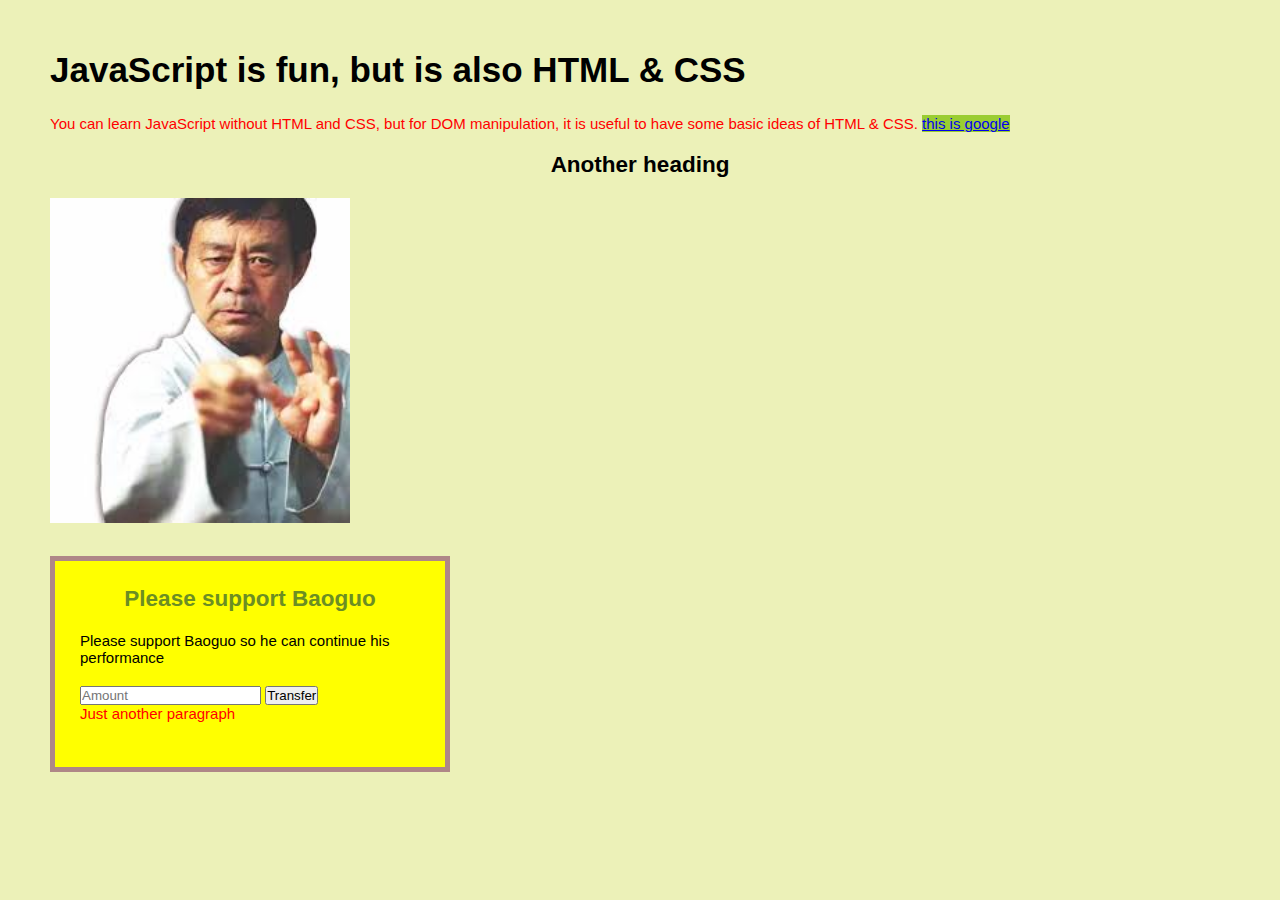
<file: html-css-crash/index.html>
<!DOCTYPE html>
<html lang="en">
<head>
  <meta charset="UTF-8">
  <meta name="viewport" content="width=device-width, initial-scale=1.0">
  <title>Reviewing HTML & CSS</title>
  <link rel="stylesheet" href="./style.css">
</head>
<body>
  <h1>JavaScript is fun, but is also HTML & CSS</h1>
  <p class="first">
    You can learn JavaScript without HTML and CSS,
    but for DOM manipulation, it is useful to have
    some basic ideas of HTML & CSS.
    <a href="https://www.google.com.hk/">this is google</a>
  </p class="second">
  <h2>Another heading</h2>
  <img id = "baoguo", src="[data-uri]" />
  <form id="donation">
    <h2>Please support Baoguo</h2>
    <p class='second'>Please support Baoguo so he can continue his performance</p>

    <input type="text" placeholder="Amount">
    <button>Transfer</button>
  </div>
  <p class='first'>
    Just another paragraph
  </p>
</body>
</html>
</file>
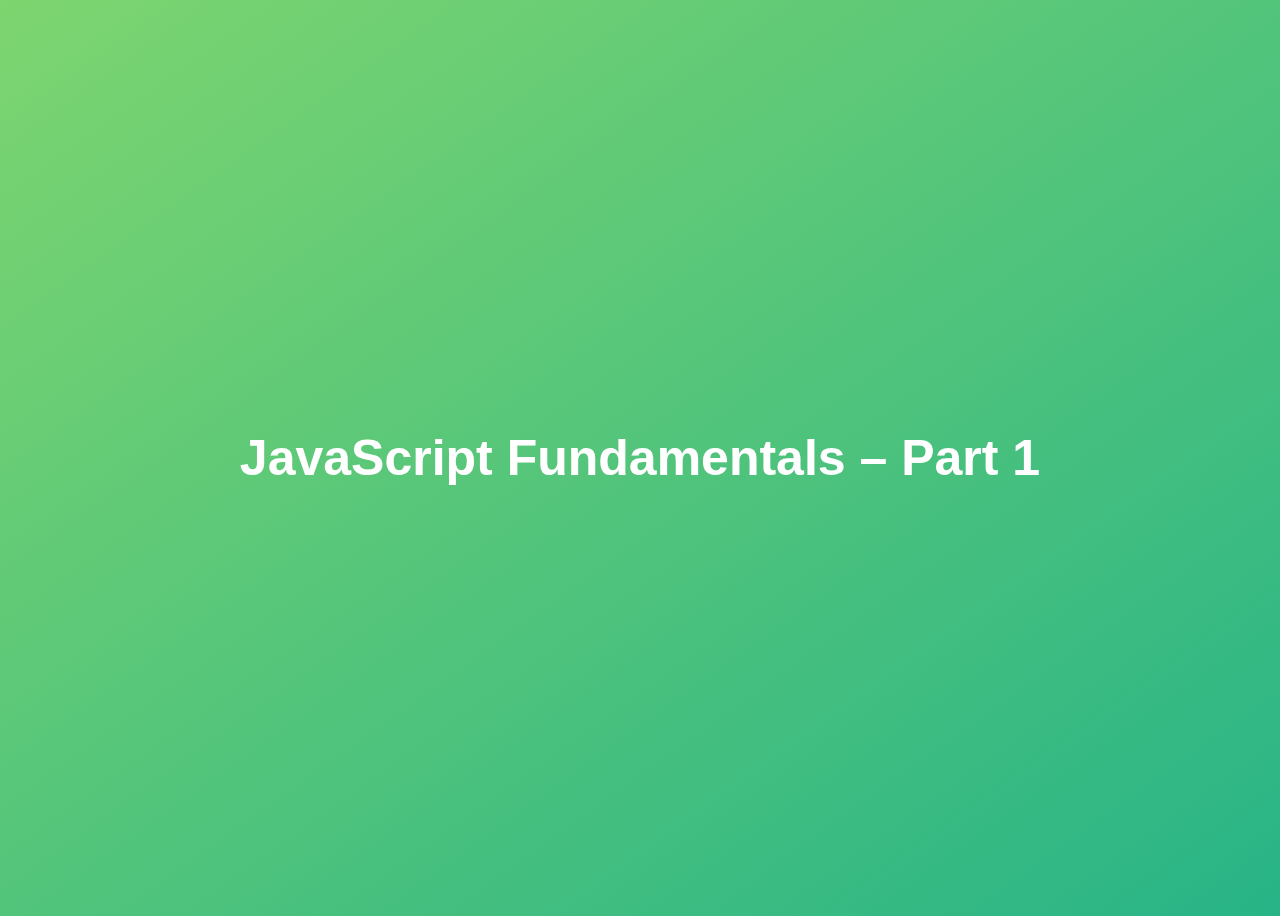
<file: 01-Fundamentals-Part-1/final/index.html>
<!DOCTYPE html>
<html lang="en">
  <head>
    <meta charset="UTF-8" />
    <meta name="viewport" content="width=device-width, initial-scale=1.0" />
    <meta http-equiv="X-UA-Compatible" content="ie=edge" />
    <title>JavaScript Fundamentals – Part 1</title>
    <style>
      body {
        height: 100vh;
        display: flex;
        align-items: center;
        background: linear-gradient(to top left, #28b487, #7dd56f);
      }
      h1 {
        font-family: sans-serif;
        font-size: 50px;
        line-height: 1.3;
        width: 100%;
        padding: 30px;
        text-align: center;
        color: white;
      }
    </style>
  </head>
  <body>
    <h1>JavaScript Fundamentals – Part 1</h1>

    <script src="script.js"></script>
  </body>
</html>
</file>
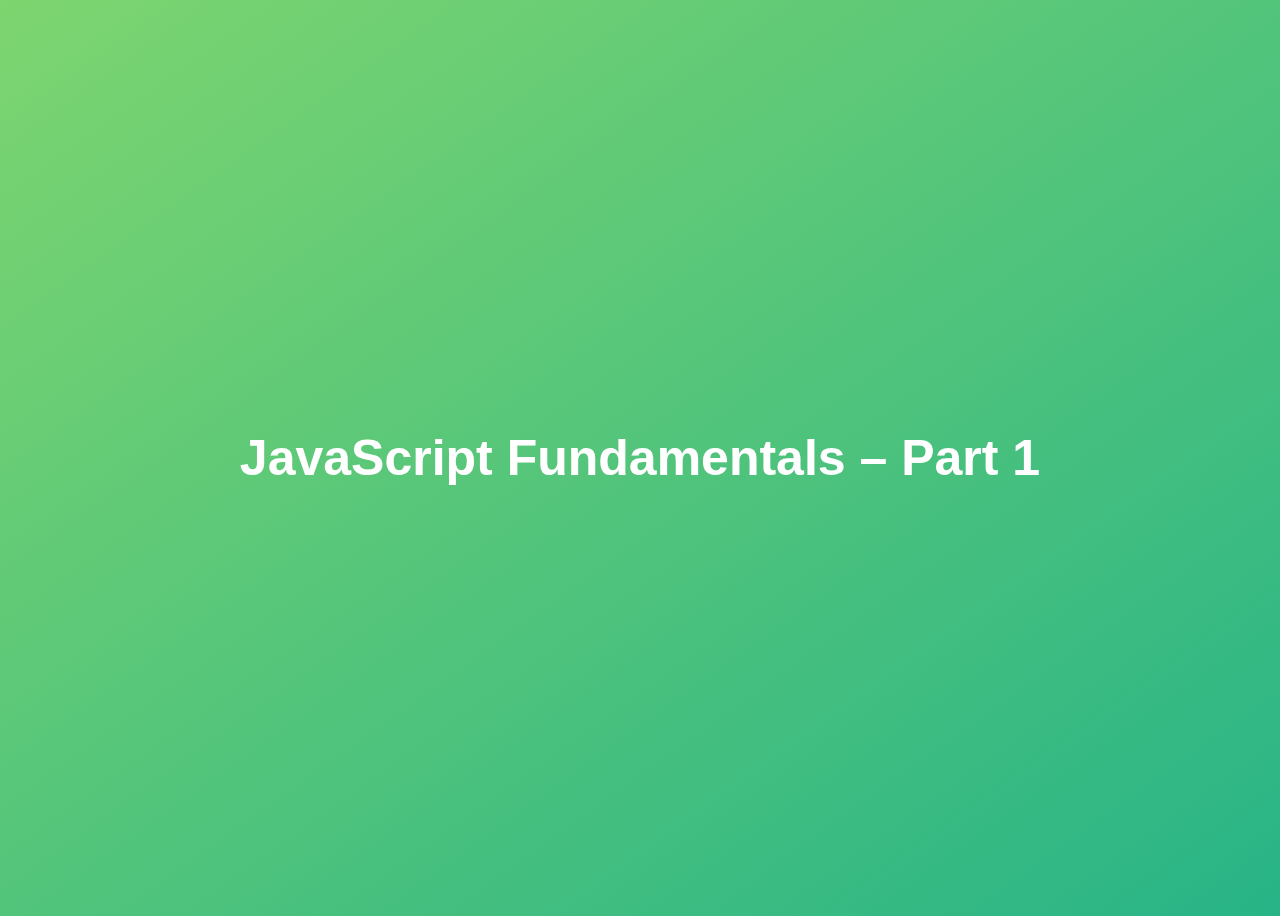
<file: 01-Fundamentals-Part-1/starter/index.html>
<!DOCTYPE html>
<html lang="en">
  <head>
    <meta charset="UTF-8" />
    <meta name="viewport" content="width=device-width, initial-scale=1.0" />
    <meta http-equiv="X-UA-Compatible" content="ie=edge" />
    <title>JavaScript Fundamentals – Part 1</title>
    <style>
      body {
        height: 100vh;
        display: flex; 
        align-items: center;
        background: linear-gradient(to top left, #28b487, #7dd56f);
      }
      h1 {
        font-family: sans-serif;
        font-size: 50px;
        line-height: 1.3;
        width: 100%;
        padding: 30px;
        text-align: center;
        color: white;
      }
    </style>
  </head>
  <body>
    <h1>JavaScript Fundamentals – Part 1</h1>
  </body>
  <script src='script.js'></script>
</html>
</file>
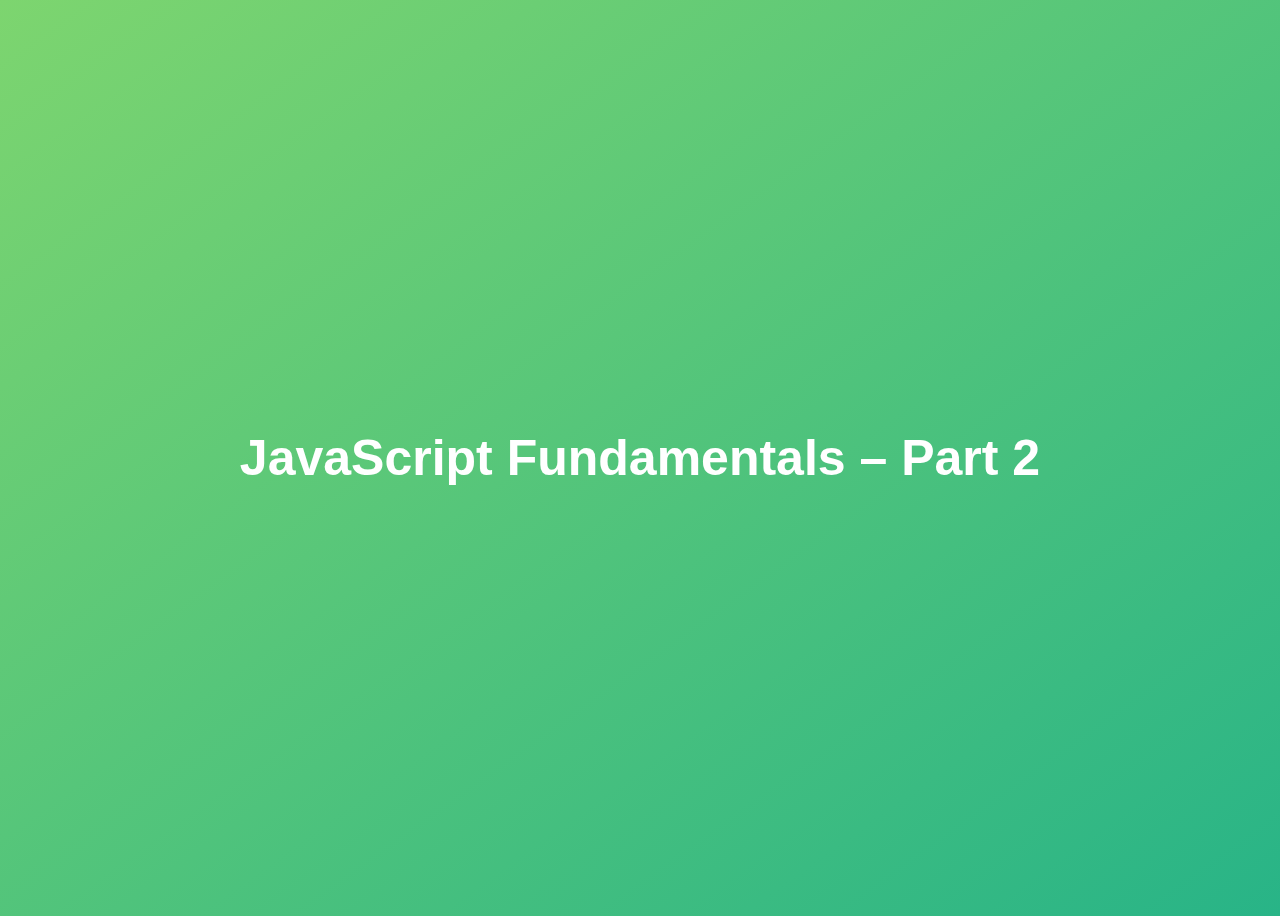
<file: 02-Fundamentals-Part-2/final/index.html>
<!DOCTYPE html>
<html lang="en">
  <head>
    <meta charset="UTF-8" />
    <meta name="viewport" content="width=device-width, initial-scale=1.0" />
    <meta http-equiv="X-UA-Compatible" content="ie=edge" />
    <title>JavaScript Fundamentals – Part 2</title>
    <style>
      body {
        height: 100vh;
        display: flex;
        align-items: center;
        background: linear-gradient(to top left, #28b487, #7dd56f);
      }
      h1 {
        font-family: sans-serif;
        font-size: 50px;
        line-height: 1.3;
        width: 100%;
        padding: 30px;
        text-align: center;
        color: white;
      }
    </style>
  </head>
  <body>
    <h1>JavaScript Fundamentals – Part 2</h1>
    <script src="script.js"></script>
  </body>
</html>
</file>
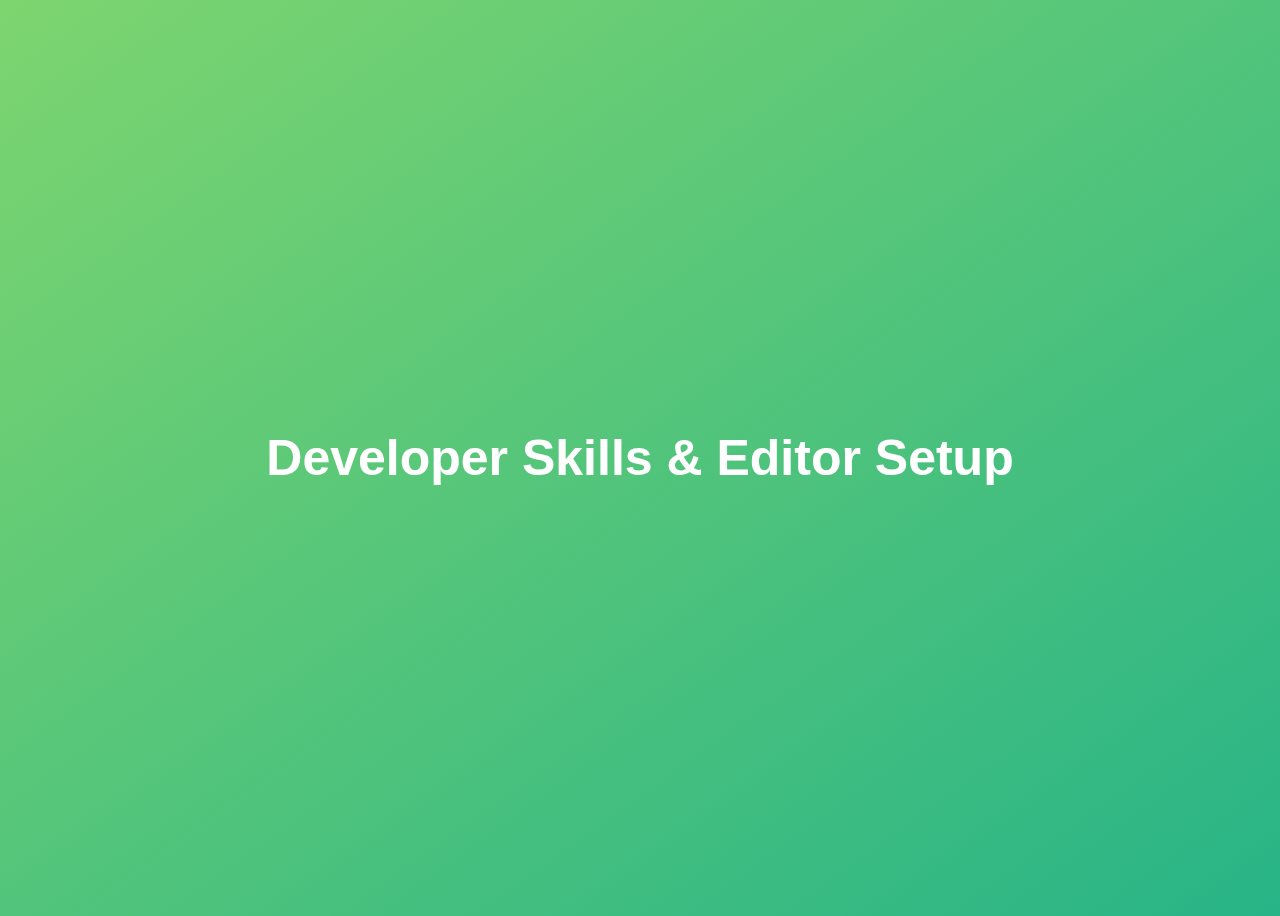
<file: 03-Developer-Skills/final/index.html>
<!DOCTYPE html>
<html lang="en">
  <head>
    <meta charset="UTF-8" />
    <meta name="viewport" content="width=device-width, initial-scale=1.0" />
    <meta http-equiv="X-UA-Compatible" content="ie=edge" />
    <title>Developer Skills & Editor Setup</title>
    <style>
      body {
        height: 100vh;
        display: flex;
        align-items: center;
        background: linear-gradient(to top left, #28b487, #7dd56f);
      }
      h1 {
        font-family: sans-serif;
        font-size: 50px;
        line-height: 1.3;
        width: 100%;
        padding: 30px;
        text-align: center;
        color: white;
      }
    </style>
  </head>
  <body>
    <h1>Developer Skills & Editor Setup</h1>
    <script src="script.js"></script>
  </body>
</html>
</file>
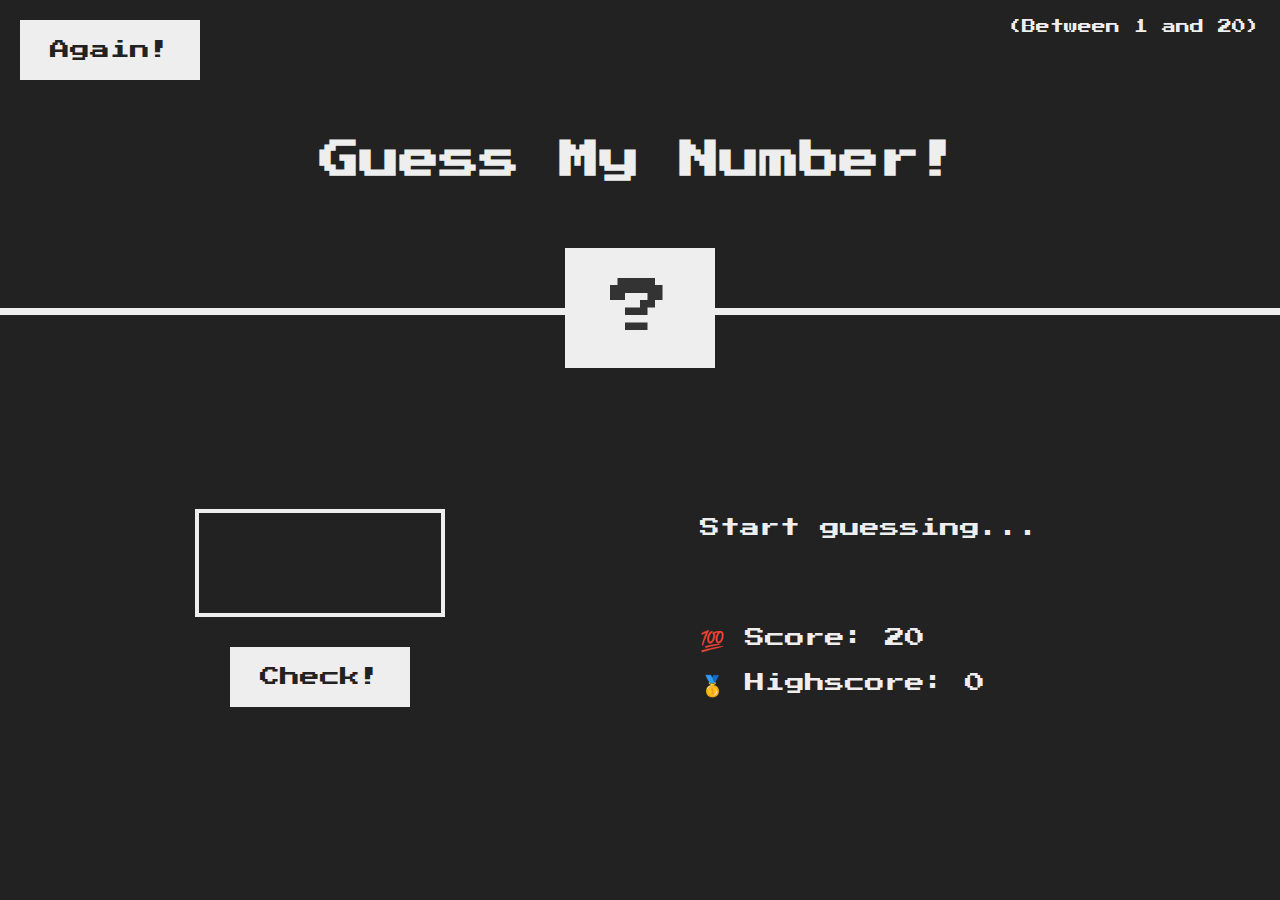
<file: 05-Guess-My-Number/final/index.html>
<!DOCTYPE html>
<html lang="en">
  <head>
    <meta charset="UTF-8" />
    <meta name="viewport" content="width=device-width, initial-scale=1.0" />
    <meta http-equiv="X-UA-Compatible" content="ie=edge" />
    <link rel="stylesheet" href="style.css" />
    <title>Guess My Number!</title>
  </head>
  <body>
    <header>
      <h1>Guess My Number!</h1>
      <p class="between">(Between 1 and 20)</p>
      <button class="btn again">Again!</button>
      <div class="number">?</div>
    </header>
    <main>
      <section class="left">
        <input type="number" class="guess" />
        <button class="btn check">Check!</button>
      </section>
      <section class="right">
        <p class="message">Start guessing...</p>
        <p class="label-score">💯 Score: <span class="score">20</span></p>
        <p class="label-highscore">
          🥇 Highscore: <span class="highscore">0</span>
        </p>
      </section>
    </main>
    <script src="script.js"></script>
  </body>
</html>
</file>
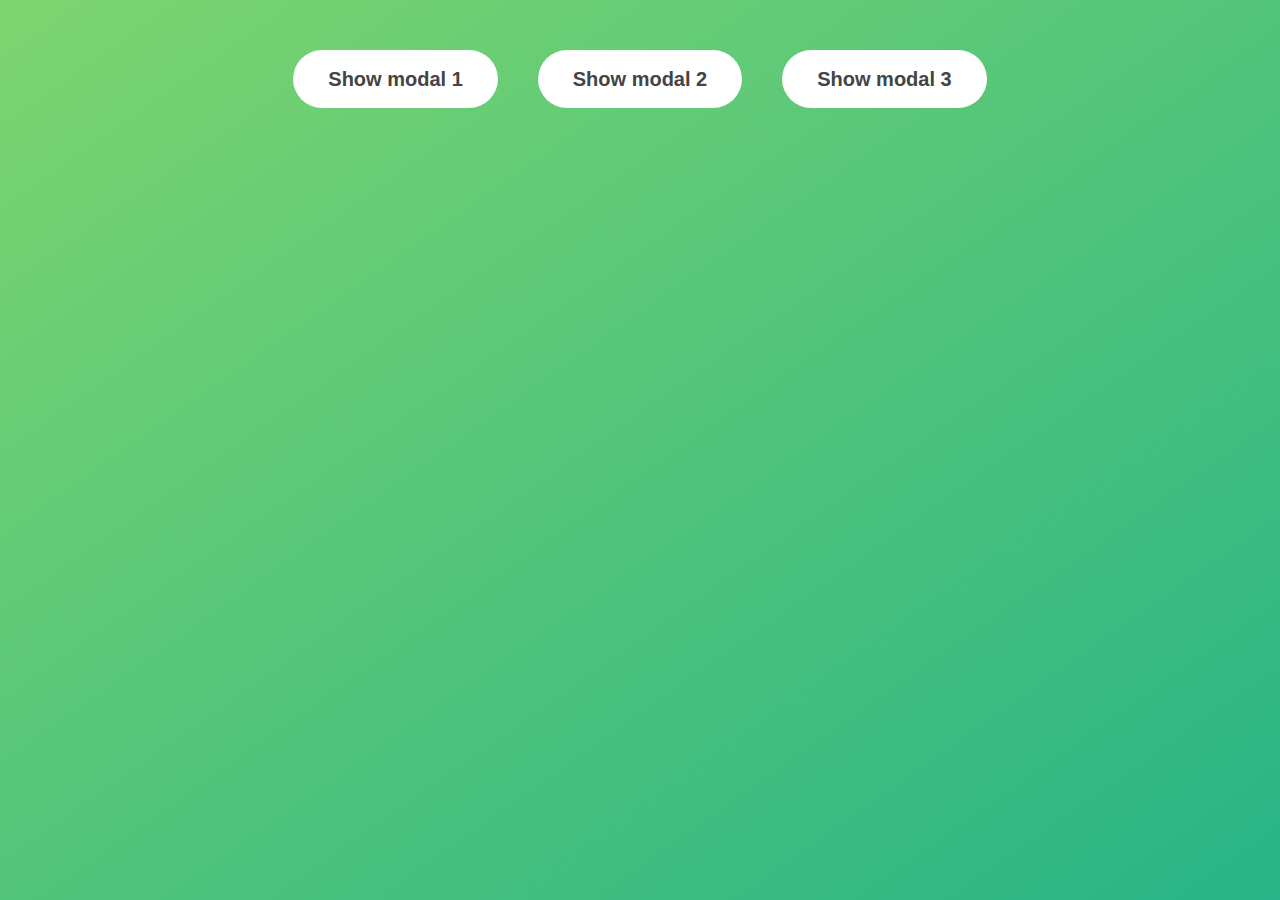
<file: 06-Modal/final/index.html>
<!DOCTYPE html>
<html lang="en">
  <head>
    <meta charset="UTF-8" />
    <meta name="viewport" content="width=device-width, initial-scale=1.0" />
    <meta http-equiv="X-UA-Compatible" content="ie=edge" />
    <link rel="stylesheet" href="style.css" />
    <title>Modal window</title>
  </head>
  <body>
    <button class="show-modal">Show modal 1</button>
    <button class="show-modal">Show modal 2</button>
    <button class="show-modal">Show modal 3</button>

    <div class="modal hidden">
      <button class="close-modal">&times;</button>
      <h1>I'm a modal window 😍</h1>
      <p>
        Lorem ipsum dolor sit amet, consectetur adipisicing elit, sed do eiusmod
        tempor incididunt ut labore et dolore magna aliqua. Ut enim ad minim
        veniam, quis nostrud exercitation ullamco laboris nisi ut aliquip ex ea
        commodo consequat. Duis aute irure dolor in reprehenderit in voluptate
        velit esse cillum dolore eu fugiat nulla pariatur. Excepteur sint
        occaecat cupidatat non proident, sunt in culpa qui officia deserunt
        mollit anim id est laborum.
      </p>
    </div>
    <div class="overlay hidden"></div>

    <script src="script.js"></script>
  </body>
</html>
</file>
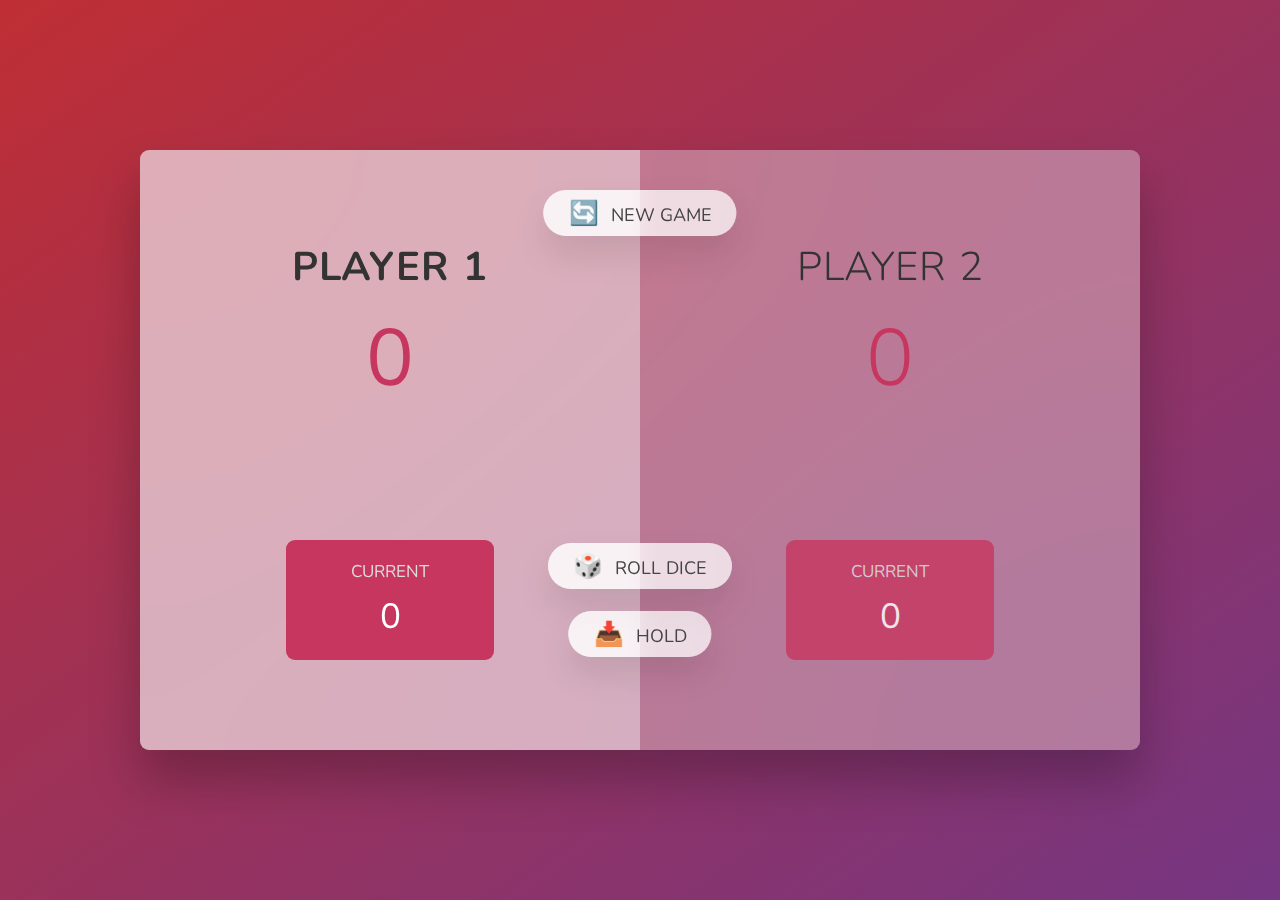
<file: 07-Pig-Game/final/index.html>
<!DOCTYPE html>
<html lang="en">
  <head>
    <meta charset="UTF-8" />
    <meta name="viewport" content="width=device-width, initial-scale=1.0" />
    <meta http-equiv="X-UA-Compatible" content="ie=edge" />
    <link rel="stylesheet" href="style.css" />
    <title>Pig Game</title>
  </head>
  <body>
    <main>
      <section class="player player--0 player--active">
        <h2 class="name" id="name--0">Player 1</h2>
        <p class="score" id="score--0">43</p>
        <div class="current">
          <p class="current-label">Current</p>
          <p class="current-score" id="current--0">0</p>
        </div>
      </section>
      <section class="player player--1">
        <h2 class="name" id="name--1">Player 2</h2>
        <p class="score" id="score--1">24</p>
        <div class="current">
          <p class="current-label">Current</p>
          <p class="current-score" id="current--1">0</p>
        </div>
      </section>

      <img src="dice-5.png" alt="Playing dice" class="dice" />
      <button class="btn btn--new">🔄 New game</button>
      <button class="btn btn--roll">🎲 Roll dice</button>
      <button class="btn btn--hold">📥 Hold</button>
    </main>
    <script src="script.js"></script>
  </body>
</html>
</file>
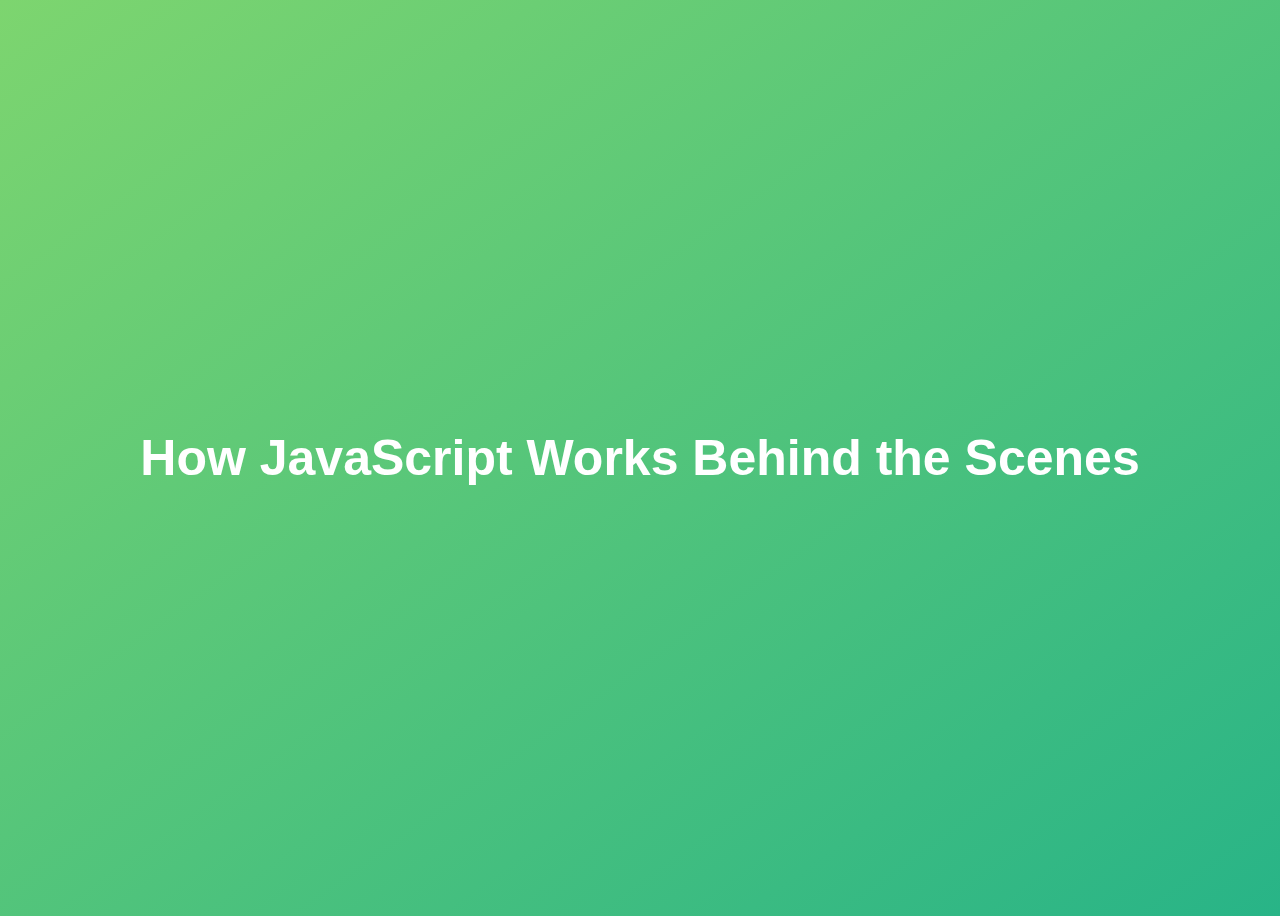
<file: 08-Behind-the-Scenes/final/index.html>
<!DOCTYPE html>
<html lang="en">
  <head>
    <meta charset="UTF-8" />
    <meta name="viewport" content="width=device-width, initial-scale=1.0" />
    <meta http-equiv="X-UA-Compatible" content="ie=edge" />
    <title>How JavaScript Works Behind the Scenes</title>
    <style>
      body {
        height: 100vh;
        display: flex;
        align-items: center;
        background: linear-gradient(to top left, #28b487, #7dd56f);
      }
      h1 {
        font-family: sans-serif;
        font-size: 50px;
        line-height: 1.3;
        width: 100%;
        padding: 30px;
        text-align: center;
        color: white;
      }
    </style>
  </head>
  <body>
    <h1>How JavaScript Works Behind the Scenes</h1>
    <script src="script.js"></script>
  </body>
</html>
</file>
<file: html-css-crash/style.css>
* {
	margin: 0;
	padding: 0;
	box-sizing: border-box;
}
body {
	background-color: #e9eeabd8;
	font-family: Arial, Helvetica, sans-serif;
	font-size: 15px;
	padding: 50px;
}
h1 {
	font-size: 35px;
	/* padding-bottom: 10px; */
	margin-bottom: 25px;
}
h2 {
	margin-bottom: 20px;
	text-align: center;
}
p {
	margin-bottom: 20px;
}
.first {
	color: red;
}

#donation {
	background-color: yellow;
	border: 5px solid rgb(175, 135, 135);
	width: 400px;
	padding: 25px;
	margin-top: 30px;
}

a {
	background-color: yellowgreen;
}

#baoguo {
	width: 300px;
}

#donation h2 {
	color: olivedrab;
}
</file>
<file: 05-Guess-My-Number/final/style.css>
@import url('https://fonts.googleapis.com/css?family=Press+Start+2P&display=swap');

* {
  margin: 0;
  padding: 0;
  box-sizing: inherit;
}

html {
  font-size: 62.5%;
  box-sizing: border-box;
}

body {
  font-family: 'Press Start 2P', sans-serif;
  color: #eee;
  background-color: #222;
  /* background-color: #60b347; */
}

/* LAYOUT */
header {
  position: relative;
  height: 35vh;
  border-bottom: 7px solid #eee;
}

main {
  height: 65vh;
  color: #eee;
  display: flex;
  align-items: center;
  justify-content: space-around;
}

.left {
  width: 52rem;
  display: flex;
  flex-direction: column;
  align-items: center;
}

.right {
  width: 52rem;
  font-size: 2rem;
}

/* ELEMENTS STYLE */
h1 {
  font-size: 4rem;
  text-align: center;
  position: absolute;
  width: 100%;
  top: 52%;
  left: 50%;
  transform: translate(-50%, -50%);
}

.number {
  background: #eee;
  color: #333;
  font-size: 6rem;
  width: 15rem;
  padding: 3rem 0rem;
  text-align: center;
  position: absolute;
  bottom: 0;
  left: 50%;
  transform: translate(-50%, 50%);
}

.between {
  font-size: 1.4rem;
  position: absolute;
  top: 2rem;
  right: 2rem;
}

.again {
  position: absolute;
  top: 2rem;
  left: 2rem;
}

.guess {
  background: none;
  border: 4px solid #eee;
  font-family: inherit;
  color: inherit;
  font-size: 5rem;
  padding: 2.5rem;
  width: 25rem;
  text-align: center;
  display: block;
  margin-bottom: 3rem;
}

.btn {
  border: none;
  background-color: #eee;
  color: #222;
  font-size: 2rem;
  font-family: inherit;
  padding: 2rem 3rem;
  cursor: pointer;
}

.btn:hover {
  background-color: #ccc;
}

.message {
  margin-bottom: 8rem;
  height: 3rem;
}

.label-score {
  margin-bottom: 2rem;
}
</file>
<file: 06-Modal/final/style.css>
* {
  margin: 0;
  padding: 0;
  box-sizing: inherit;
}

html {
  font-size: 62.5%;
  box-sizing: border-box;
}

body {
  font-family: sans-serif;
  color: #333;
  line-height: 1.5;
  height: 100vh;
  position: relative;
  display: flex;
  align-items: flex-start;
  justify-content: center;
  background: linear-gradient(to top left, #28b487, #7dd56f);
}

.show-modal {
  font-size: 2rem;
  font-weight: 600;
  padding: 1.75rem 3.5rem;
  margin: 5rem 2rem;
  border: none;
  background-color: #fff;
  color: #444;
  border-radius: 10rem;
  cursor: pointer;
}

.close-modal {
  position: absolute;
  top: 1.2rem;
  right: 2rem;
  font-size: 5rem;
  color: #333;
  cursor: pointer;
  border: none;
  background: none;
}

h1 {
  font-size: 2.5rem;
  margin-bottom: 2rem;
}

p {
  font-size: 1.8rem;
}

/* -------------------------- */
/* CLASSES TO MAKE MODAL WORK */
.hidden {
  display: none;
}

.modal {
  position: absolute;
  top: 50%;
  left: 50%;
  transform: translate(-50%, -50%);
  width: 70%;

  background-color: white;
  padding: 6rem;
  border-radius: 5px;
  box-shadow: 0 3rem 5rem rgba(0, 0, 0, 0.3);
  z-index: 10;
}

.overlay {
  position: absolute;
  top: 0;
  left: 0;
  width: 100%;
  height: 100%;
  background-color: rgba(0, 0, 0, 0.6);
  backdrop-filter: blur(3px);
  z-index: 5;
}
</file>
<file: 07-Pig-Game/final/style.css>
@import url('https://fonts.googleapis.com/css2?family=Nunito&display=swap');

* {
  margin: 0;
  padding: 0;
  box-sizing: inherit;
}

html {
  font-size: 62.5%;
  box-sizing: border-box;
}

body {
  font-family: 'Nunito', sans-serif;
  font-weight: 400;
  height: 100vh;
  color: #333;
  background-image: linear-gradient(to top left, #753682 0%, #bf2e34 100%);
  display: flex;
  align-items: center;
  justify-content: center;
}

/* LAYOUT */
main {
  position: relative;
  width: 100rem;
  height: 60rem;
  background-color: rgba(255, 255, 255, 0.35);
  backdrop-filter: blur(200px);
  filter: blur();
  box-shadow: 0 3rem 5rem rgba(0, 0, 0, 0.25);
  border-radius: 9px;
  overflow: hidden;
  display: flex;
}

.player {
  flex: 50%;
  padding: 9rem;
  display: flex;
  flex-direction: column;
  align-items: center;
  transition: all 0.75s;
}

/* ELEMENTS */
.name {
  position: relative;
  font-size: 4rem;
  text-transform: uppercase;
  letter-spacing: 1px;
  word-spacing: 2px;
  font-weight: 300;
  margin-bottom: 1rem;
}

.score {
  font-size: 8rem;
  font-weight: 300;
  color: #c7365f;
  margin-bottom: auto;
}

.player--active {
  background-color: rgba(255, 255, 255, 0.4);
}
.player--active .name {
  font-weight: 700;
}
.player--active .score {
  font-weight: 400;
}

.player--active .current {
  opacity: 1;
}

.current {
  background-color: #c7365f;
  opacity: 0.8;
  border-radius: 9px;
  color: #fff;
  width: 65%;
  padding: 2rem;
  text-align: center;
  transition: all 0.75s;
}

.current-label {
  text-transform: uppercase;
  margin-bottom: 1rem;
  font-size: 1.7rem;
  color: #ddd;
}

.current-score {
  font-size: 3.5rem;
}

/* ABSOLUTE POSITIONED ELEMENTS */
.btn {
  position: absolute;
  left: 50%;
  transform: translateX(-50%);
  color: #444;
  background: none;
  border: none;
  font-family: inherit;
  font-size: 1.8rem;
  text-transform: uppercase;
  cursor: pointer;
  font-weight: 400;
  transition: all 0.2s;

  background-color: white;
  background-color: rgba(255, 255, 255, 0.6);
  backdrop-filter: blur(10px);

  padding: 0.7rem 2.5rem;
  border-radius: 50rem;
  box-shadow: 0 1.75rem 3.5rem rgba(0, 0, 0, 0.1);
}

.btn::first-letter {
  font-size: 2.4rem;
  display: inline-block;
  margin-right: 0.7rem;
}

.btn--new {
  top: 4rem;
}
.btn--roll {
  top: 39.3rem;
}
.btn--hold {
  top: 46.1rem;
}

.btn:active {
  transform: translate(-50%, 3px);
  box-shadow: 0 1rem 2rem rgba(0, 0, 0, 0.15);
}

.btn:focus {
  outline: none;
}

.dice {
  position: absolute;
  left: 50%;
  top: 16.5rem;
  transform: translateX(-50%);
  height: 10rem;
  box-shadow: 0 2rem 5rem rgba(0, 0, 0, 0.2);
}

.player--winner {
  background-color: #2f2f2f;
}

.player--winner .name {
  font-weight: 700;
  color: #c7365f;
}

.hidden {
  display: none;
}
</file>
